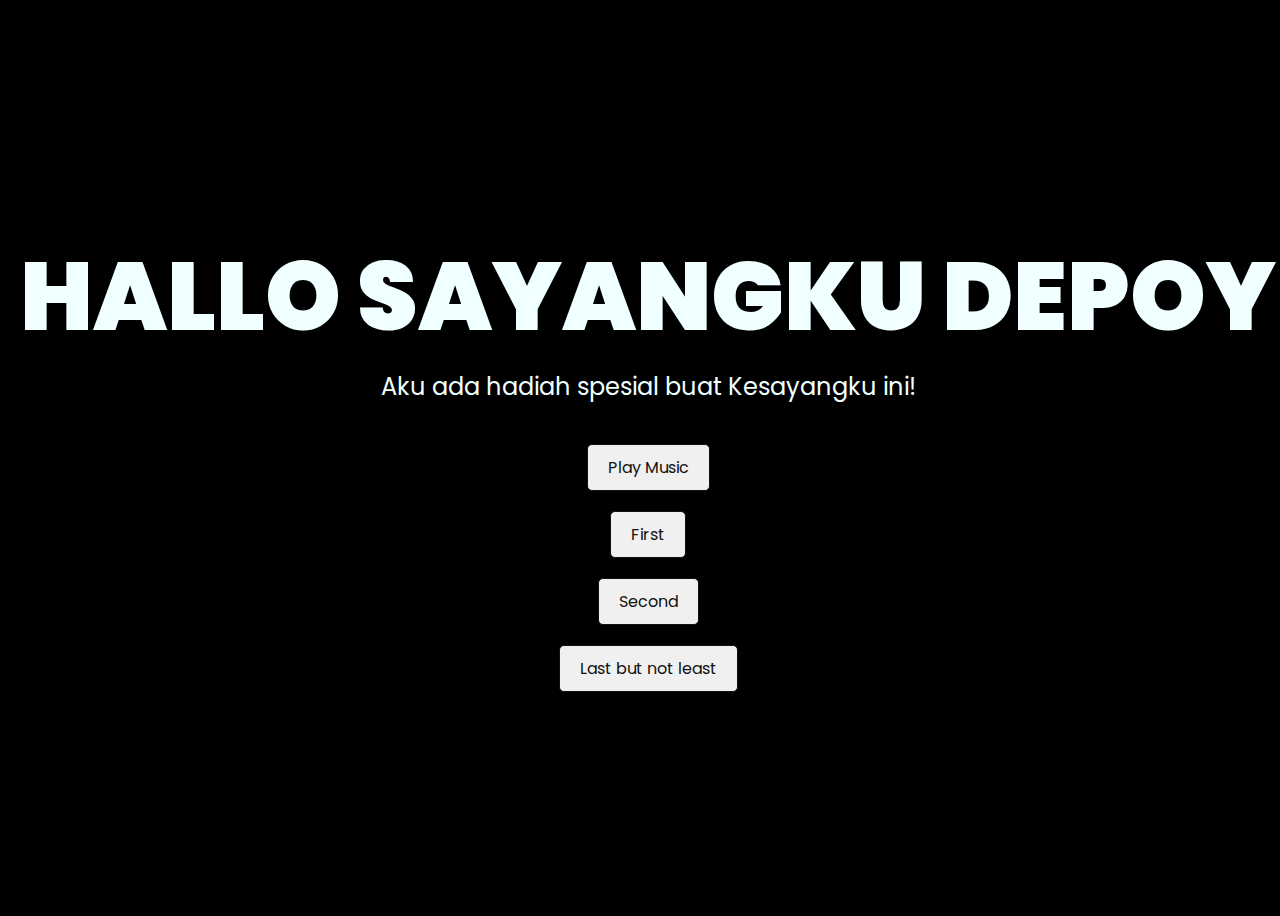
<file: kado-main/index.html>
<!DOCTYPE html>
<html lang="en">
  <head>
    <meta charset="UTF-8" />
    <meta http-equiv="X-UA-Compatible" content="IE=edge" />
    <meta name="viewport" content="width=device-width, initial-scale=1.0" />
    <link rel="stylesheet" href="css/style.css" />
    <link rel="icon" href="img/flowers.png" type="image/x-icon" />
    <title>Special Gift</title>
  </head>
  <body>
    <div class="greetings">
      <!-- silahkan menambah kata sesuai keinginan dengan <span>text...</span -->
      <span>HALLO</span>
      <span>SAYANGKU</span>
      <span>DEPOY</span>
    </div>
    <div class="description">
      <span>Aku ada hadiah spesial buat Kesayangku ini!</span>
    </div>
      <div class="button">
        <button>
            <a href="audio.html" target="_blank">Play Music</a>
        </button>
      </div>
      <div class="button">
      <button>
          <a href="Pertama.pdf" target="_blank">First</a>
      </button>
      </div>
      <div class="button">
        <button>
            <a href="two.html" target="_blank">Second</a>
        </button>
      </div>
      <div class="button">
        <button>
          <a href="flower.html">Last but not least</a>
        </button>
      </div>
  </body>

</html>
</file>
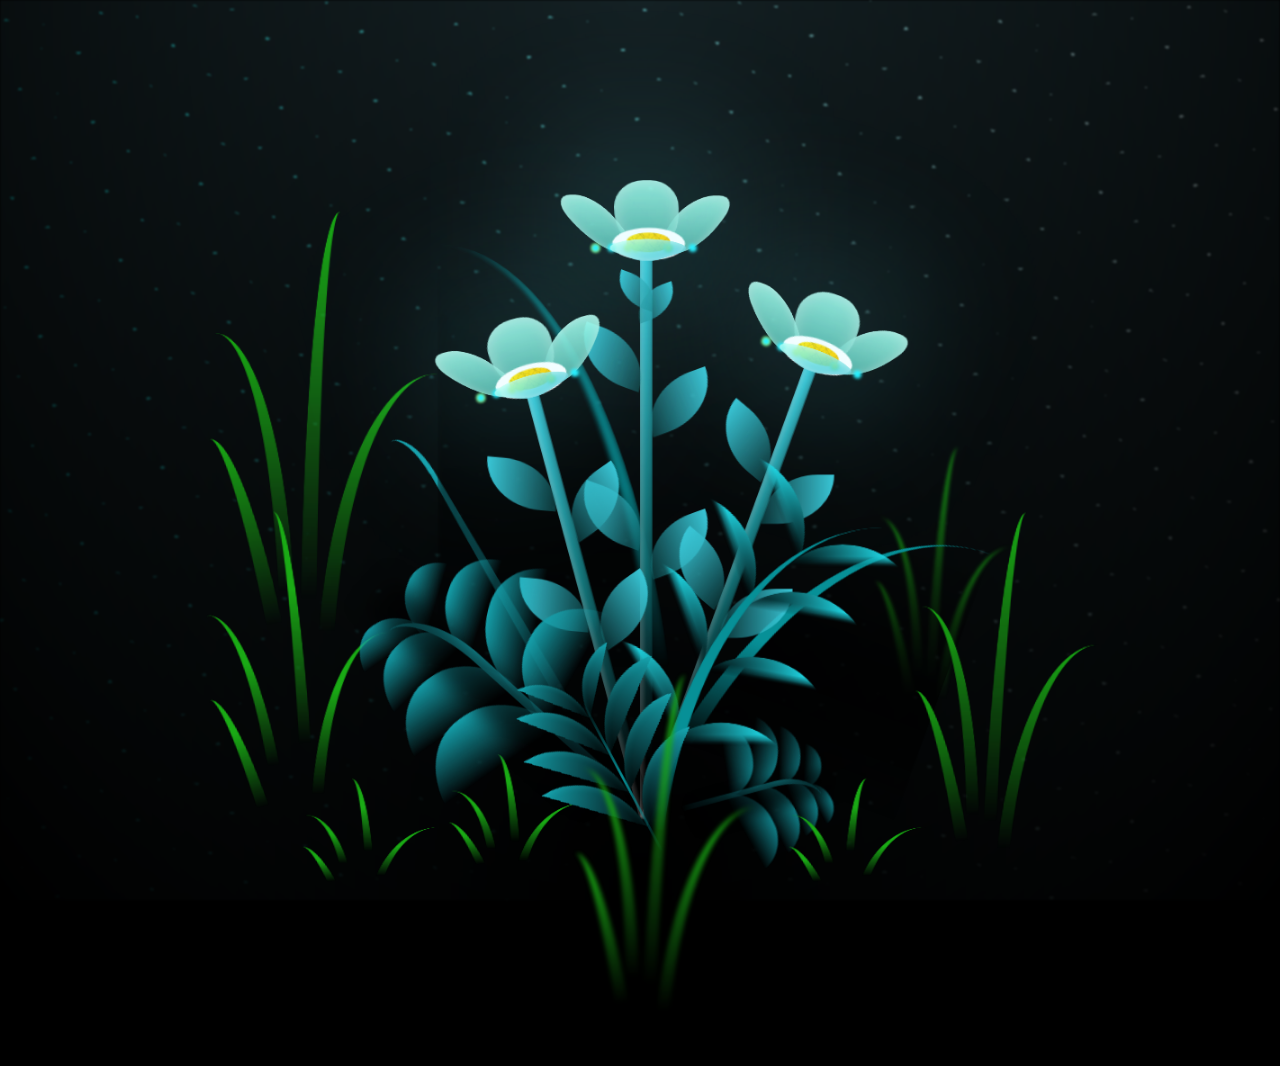
<file: kado-main/flower.html>
<!DOCTYPE html>
<html lang="en">
<head>
    <meta charset="UTF-8">
    <meta http-equiv="X-UA-Compatible" content="IE=edge">
    <meta name="viewport" content="width=device-width, initial-scale=1.0">
    <link rel="stylesheet" href="css/main.css">
    <link rel="icon" href="img/flowers.png" type="image/x-icon">
    <title>flowers</title>
</head>
<body class="container">
    <div class="night"></div>
    <div class="flowers">
      <div class="flower flower--1">
        <div class="flower__leafs flower__leafs--1">
          <div class="flower__leaf flower__leaf--1"></div>
          <div class="flower__leaf flower__leaf--2"></div>
          <div class="flower__leaf flower__leaf--3"></div>
          <div class="flower__leaf flower__leaf--4"></div>
          <div class="flower__white-circle"></div>
  
          <div class="flower__light flower__light--1"></div>
          <div class="flower__light flower__light--2"></div>
          <div class="flower__light flower__light--3"></div>
          <div class="flower__light flower__light--4"></div>
          <div class="flower__light flower__light--5"></div>
          <div class="flower__light flower__light--6"></div>
          <div class="flower__light flower__light--7"></div>
          <div class="flower__light flower__light--8"></div>
  
        </div>
        <div class="flower__line">
          <div class="flower__line__leaf flower__line__leaf--1"></div>
          <div class="flower__line__leaf flower__line__leaf--2"></div>
          <div class="flower__line__leaf flower__line__leaf--3"></div>
          <div class="flower__line__leaf flower__line__leaf--4"></div>
          <div class="flower__line__leaf flower__line__leaf--5"></div>
          <div class="flower__line__leaf flower__line__leaf--6"></div>
        </div>
      </div>
  
      <div class="flower flower--2">
        <div class="flower__leafs flower__leafs--2">
          <div class="flower__leaf flower__leaf--1"></div>
          <div class="flower__leaf flower__leaf--2"></div>
          <div class="flower__leaf flower__leaf--3"></div>
          <div class="flower__leaf flower__leaf--4"></div>
          <div class="flower__white-circle"></div>
  
          <div class="flower__light flower__light--1"></div>
          <div class="flower__light flower__light--2"></div>
          <div class="flower__light flower__light--3"></div>
          <div class="flower__light flower__light--4"></div>
          <div class="flower__light flower__light--5"></div>
          <div class="flower__light flower__light--6"></div>
          <div class="flower__light flower__light--7"></div>
          <div class="flower__light flower__light--8"></div>
  
        </div>
        <div class="flower__line">
          <div class="flower__line__leaf flower__line__leaf--1"></div>
          <div class="flower__line__leaf flower__line__leaf--2"></div>
          <div class="flower__line__leaf flower__line__leaf--3"></div>
          <div class="flower__line__leaf flower__line__leaf--4"></div>
        </div>
      </div>
  
      <div class="flower flower--3">
        <div class="flower__leafs flower__leafs--3">
          <div class="flower__leaf flower__leaf--1"></div>
          <div class="flower__leaf flower__leaf--2"></div>
          <div class="flower__leaf flower__leaf--3"></div>
          <div class="flower__leaf flower__leaf--4"></div>
          <div class="flower__white-circle"></div>
  
          <div class="flower__light flower__light--1"></div>
          <div class="flower__light flower__light--2"></div>
          <div class="flower__light flower__light--3"></div>
          <div class="flower__light flower__light--4"></div>
          <div class="flower__light flower__light--5"></div>
          <div class="flower__light flower__light--6"></div>
          <div class="flower__light flower__light--7"></div>
          <div class="flower__light flower__light--8"></div>
  
        </div>
        <div class="flower__line">
          <div class="flower__line__leaf flower__line__leaf--1"></div>
          <div class="flower__line__leaf flower__line__leaf--2"></div>
          <div class="flower__line__leaf flower__line__leaf--3"></div>
          <div class="flower__line__leaf flower__line__leaf--4"></div>
        </div>
      </div>
  
      <div class="grow-ans" style="--d:1.2s">
        <div class="flower__g-long">
          <div class="flower__g-long__top"></div>
          <div class="flower__g-long__bottom"></div>
        </div>
      </div>
  
      <div class="growing-grass">
        <div class="flower__grass flower__grass--1">
          <div class="flower__grass--top"></div>
          <div class="flower__grass--bottom"></div>
          <div class="flower__grass__leaf flower__grass__leaf--1"></div>
          <div class="flower__grass__leaf flower__grass__leaf--2"></div>
          <div class="flower__grass__leaf flower__grass__leaf--3"></div>
          <div class="flower__grass__leaf flower__grass__leaf--4"></div>
          <div class="flower__grass__leaf flower__grass__leaf--5"></div>
          <div class="flower__grass__leaf flower__grass__leaf--6"></div>
          <div class="flower__grass__leaf flower__grass__leaf--7"></div>
          <div class="flower__grass__leaf flower__grass__leaf--8"></div>
          <div class="flower__grass__overlay"></div>
        </div>
      </div>
  
      <div class="growing-grass">
        <div class="flower__grass flower__grass--2">
          <div class="flower__grass--top"></div>
          <div class="flower__grass--bottom"></div>
          <div class="flower__grass__leaf flower__grass__leaf--1"></div>
          <div class="flower__grass__leaf flower__grass__leaf--2"></div>
          <div class="flower__grass__leaf flower__grass__leaf--3"></div>
          <div class="flower__grass__leaf flower__grass__leaf--4"></div>
          <div class="flower__grass__leaf flower__grass__leaf--5"></div>
          <div class="flower__grass__leaf flower__grass__leaf--6"></div>
          <div class="flower__grass__leaf flower__grass__leaf--7"></div>
          <div class="flower__grass__leaf flower__grass__leaf--8"></div>
          <div class="flower__grass__overlay"></div>
        </div>
      </div>
  
      <div class="grow-ans" style="--d:2.4s">
        <div class="flower__g-right flower__g-right--1">
          <div class="leaf"></div>
        </div>
      </div>
  
      <div class="grow-ans" style="--d:2.8s">
        <div class="flower__g-right flower__g-right--2">
          <div class="leaf"></div>
        </div>
      </div>
  
      <div class="grow-ans" style="--d:2.8s">
        <div class="flower__g-front">
          <div class="flower__g-front__leaf-wrapper flower__g-front__leaf-wrapper--1">
            <div class="flower__g-front__leaf"></div>
          </div>
          <div class="flower__g-front__leaf-wrapper flower__g-front__leaf-wrapper--2">
            <div class="flower__g-front__leaf"></div>
          </div>
          <div class="flower__g-front__leaf-wrapper flower__g-front__leaf-wrapper--3">
            <div class="flower__g-front__leaf"></div>
          </div>
          <div class="flower__g-front__leaf-wrapper flower__g-front__leaf-wrapper--4">
            <div class="flower__g-front__leaf"></div>
          </div>
          <div class="flower__g-front__leaf-wrapper flower__g-front__leaf-wrapper--5">
            <div class="flower__g-front__leaf"></div>
          </div>
          <div class="flower__g-front__leaf-wrapper flower__g-front__leaf-wrapper--6">
            <div class="flower__g-front__leaf"></div>
          </div>
          <div class="flower__g-front__leaf-wrapper flower__g-front__leaf-wrapper--7">
            <div class="flower__g-front__leaf"></div>
          </div>
          <div class="flower__g-front__leaf-wrapper flower__g-front__leaf-wrapper--8">
            <div class="flower__g-front__leaf"></div>
          </div>
          <div class="flower__g-front__line"></div>
        </div>
      </div>
  
      <div class="grow-ans" style="--d:3.2s">
        <div class="flower__g-fr">
          <div class="leaf"></div>
          <div class="flower__g-fr__leaf flower__g-fr__leaf--1"></div>
          <div class="flower__g-fr__leaf flower__g-fr__leaf--2"></div>
          <div class="flower__g-fr__leaf flower__g-fr__leaf--3"></div>
          <div class="flower__g-fr__leaf flower__g-fr__leaf--4"></div>
          <div class="flower__g-fr__leaf flower__g-fr__leaf--5"></div>
          <div class="flower__g-fr__leaf flower__g-fr__leaf--6"></div>
          <div class="flower__g-fr__leaf flower__g-fr__leaf--7"></div>
          <div class="flower__g-fr__leaf flower__g-fr__leaf--8"></div>
        </div>
      </div>
  
      <div class="long-g long-g--0">
        <div class="grow-ans" style="--d:3s">
          <div class="leaf leaf--0"></div>
        </div>
        <div class="grow-ans" style="--d:2.2s">
          <div class="leaf leaf--1"></div>
        </div>
        <div class="grow-ans" style="--d:3.4s">
          <div class="leaf leaf--2"></div>
        </div>
        <div class="grow-ans" style="--d:3.6s">
          <div class="leaf leaf--3"></div>
        </div>
      </div>
  
      <div class="long-g long-g--1">
        <div class="grow-ans" style="--d:3.6s">
          <div class="leaf leaf--0"></div>
        </div>
        <div class="grow-ans" style="--d:3.8s">
          <div class="leaf leaf--1"></div>
        </div>
        <div class="grow-ans" style="--d:4s">
          <div class="leaf leaf--2"></div>
        </div>
        <div class="grow-ans" style="--d:4.2s">
          <div class="leaf leaf--3"></div>
        </div>
      </div>
  
      <div class="long-g long-g--2">
        <div class="grow-ans" style="--d:4s">
          <div class="leaf leaf--0"></div>
        </div>
        <div class="grow-ans" style="--d:4.2s">
          <div class="leaf leaf--1"></div>
        </div>
        <div class="grow-ans" style="--d:4.4s">
          <div class="leaf leaf--2"></div>
        </div>
        <div class="grow-ans" style="--d:4.6s">
          <div class="leaf leaf--3"></div>
        </div>
      </div>
  
      <div class="long-g long-g--3">
        <div class="grow-ans" style="--d:4s">
          <div class="leaf leaf--0"></div>
        </div>
        <div class="grow-ans" style="--d:4.2s">
          <div class="leaf leaf--1"></div>
        </div>
        <div class="grow-ans" style="--d:3s">
          <div class="leaf leaf--2"></div>
        </div>
        <div class="grow-ans" style="--d:3.6s">
          <div class="leaf leaf--3"></div>
        </div>
      </div>
  
      <div class="long-g long-g--4">
        <div class="grow-ans" style="--d:4s">
          <div class="leaf leaf--0"></div>
        </div>
        <div class="grow-ans" style="--d:4.2s">
          <div class="leaf leaf--1"></div>
        </div>
        <div class="grow-ans" style="--d:3s">
          <div class="leaf leaf--2"></div>
        </div>
        <div class="grow-ans" style="--d:3.6s">
          <div class="leaf leaf--3"></div>
        </div>
      </div>
  
      <div class="long-g long-g--5">
        <div class="grow-ans" style="--d:4s">
          <div class="leaf leaf--0"></div>
        </div>
        <div class="grow-ans" style="--d:4.2s">
          <div class="leaf leaf--1"></div>
        </div>
        <div class="grow-ans" style="--d:3s">
          <div class="leaf leaf--2"></div>
        </div>
        <div class="grow-ans" style="--d:3.6s">
          <div class="leaf leaf--3"></div>
        </div>
      </div>
  
      <div class="long-g long-g--6">
        <div class="grow-ans" style="--d:4.2s">
          <div class="leaf leaf--0"></div>
        </div>
        <div class="grow-ans" style="--d:4.4s">
          <div class="leaf leaf--1"></div>
        </div>
        <div class="grow-ans" style="--d:4.6s">
          <div class="leaf leaf--2"></div>
        </div>
        <div class="grow-ans" style="--d:4.8s">
          <div class="leaf leaf--3"></div>
        </div>
      </div>
  
      <div class="long-g long-g--7">
        <div class="grow-ans" style="--d:3s">
          <div class="leaf leaf--0"></div>
        </div>
        <div class="grow-ans" style="--d:3.2s">
          <div class="leaf leaf--1"></div>
        </div>
        <div class="grow-ans" style="--d:3.5s">
          <div class="leaf leaf--2"></div>
        </div>
        <div class="grow-ans" style="--d:3.6s">
          <div class="leaf leaf--3"></div>
        </div>
      </div>
    </div>
    <script src="main.js"></script>
  </body>
</html>
</file>
<file: kado-main/css/style.css>
@import url('https://fonts.googleapis.com/css2?family=Poppins:ital,wght@0,500;1,900&display=swap');
*{
    font-family: 'Poppins',cursive;
}
body{
    color: azure;
    width: 100%;
    height: 100vh;
    display: flex;
    flex-direction: column;
    align-items: center;
    justify-content: center;
    background-color: black;
}
.greetings{
    font-size: 6rem;
    font-weight: 900;
}
.greetings > span{
    animation: glow 2.5s ease-in-out infinite;
}
@keyframes glow {
    0%, 100% {
        color: #ff6ec7; 
        text-shadow: 0 0 12px #ff6ec7, 0 0 50px #ff6ec7, 0 0 100px #ff6ec7;
    }
    10%, 90% {
        color: #111;
        text-shadow: none;
    }
}

.greetings > span:nth-child(2){
    animation-delay: .2s ;
}
.greetings > span:nth-child(3){
    animation-delay: .4s ;
}
.greetings > span:nth-child(4){
    animation-delay: .6s;
}
.greetings > span:nth-child(5){
    animation-delay: .8s;
}

.description{
    font-size: 1.5rem;
    margin-bottom: 20px;
}

.button {
    display: flex;
    flex-direction: row; /* Atur menjadi baris (horizontal) */
    gap: 10px; /* Tambahkan ruang antara anak-anaknya */
    margin-top: 20px; /* Tambahkan margin atas agar terpisah dari description */
}

.button button {
    text-decoration: none;
    font-size: 1rem;
    color: #111;
    display: inline-block;
    padding: 10px 20px;
    border: 1px solid #111;
    background-color: #f0f0f0;
    cursor: pointer;
    transition: background-color 0.3s ease;
    border-radius: 5px;
}

.button a {
    text-decoration: none;
    font-size: 1rem;
    color: #111;
}

.button button:hover {
    background-color: #ddd;
}


@media screen and (max-width:574px){
    .greetings{
        display: block;
        font-size: 3rem;
        font-weight: 500;
        text-align: center;
    }
    .description{
        font-size: 1rem;
    }
    
    .button a{
        font-size: .5rem;
    }
}
</file>
<file: kado-main/css/main.css>
*,
*::after,
*::before {
  padding: 0;
  margin: 0;
  box-sizing: border-box;
}

:root {
  --dark-color: #000;
}

body {
  display: flex;
  align-items: flex-end;
  justify-content: center;
  min-height: 100vh;
  background-color: var(--dark-color);
  overflow: hidden;
  perspective: 1000px;
}

.night {
  position: fixed;
  left: 50%;
  top: 0;
  transform: translateX(-50%);
  width: 100%;
  height: 100%;
  filter: blur(0.1vmin);
  background-image: radial-gradient(ellipse at top, transparent 0%, var(--dark-color)), radial-gradient(ellipse at bottom, var(--dark-color), rgba(145, 233, 255, 0.2)), repeating-linear-gradient(220deg, rgb(0, 0, 0) 0px, rgb(0, 0, 0) 19px, transparent 19px, transparent 22px), repeating-linear-gradient(189deg, rgb(0, 0, 0) 0px, rgb(0, 0, 0) 19px, transparent 19px, transparent 22px), repeating-linear-gradient(148deg, rgb(0, 0, 0) 0px, rgb(0, 0, 0) 19px, transparent 19px, transparent 22px), linear-gradient(90deg, rgb(0, 255, 250), rgb(240, 240, 240));
}

.flowers {
  position: relative;
  transform: scale(0.9);
}

.flower {
  position: absolute;
  bottom: 10vmin;
  transform-origin: bottom center;
  z-index: 10;
  --fl-speed: 0.8s;
}
.flower--1 {
  -webkit-animation: moving-flower-1 4s linear infinite;
          animation: moving-flower-1 4s linear infinite;
}
.flower--1 .flower__line {
  height: 70vmin;
  -webkit-animation-delay: 0.3s;
          animation-delay: 0.3s;
}
.flower--1 .flower__line__leaf--1 {
  -webkit-animation: blooming-leaf-right var(--fl-speed) 1.6s backwards;
          animation: blooming-leaf-right var(--fl-speed) 1.6s backwards;
}
.flower--1 .flower__line__leaf--2 {
  -webkit-animation: blooming-leaf-right var(--fl-speed) 1.4s backwards;
          animation: blooming-leaf-right var(--fl-speed) 1.4s backwards;
}
.flower--1 .flower__line__leaf--3 {
  -webkit-animation: blooming-leaf-left var(--fl-speed) 1.2s backwards;
          animation: blooming-leaf-left var(--fl-speed) 1.2s backwards;
}
.flower--1 .flower__line__leaf--4 {
  -webkit-animation: blooming-leaf-left var(--fl-speed) 1s backwards;
          animation: blooming-leaf-left var(--fl-speed) 1s backwards;
}
.flower--1 .flower__line__leaf--5 {
  -webkit-animation: blooming-leaf-right var(--fl-speed) 1.8s backwards;
          animation: blooming-leaf-right var(--fl-speed) 1.8s backwards;
}
.flower--1 .flower__line__leaf--6 {
  -webkit-animation: blooming-leaf-left var(--fl-speed) 2s backwards;
          animation: blooming-leaf-left var(--fl-speed) 2s backwards;
}
.flower--2 {
  left: 50%;
  transform: rotate(20deg);
  -webkit-animation: moving-flower-2 4s linear infinite;
          animation: moving-flower-2 4s linear infinite;
}
.flower--2 .flower__line {
  height: 60vmin;
  -webkit-animation-delay: 0.6s;
          animation-delay: 0.6s;
}
.flower--2 .flower__line__leaf--1 {
  -webkit-animation: blooming-leaf-right var(--fl-speed) 1.9s backwards;
          animation: blooming-leaf-right var(--fl-speed) 1.9s backwards;
}
.flower--2 .flower__line__leaf--2 {
  -webkit-animation: blooming-leaf-right var(--fl-speed) 1.7s backwards;
          animation: blooming-leaf-right var(--fl-speed) 1.7s backwards;
}
.flower--2 .flower__line__leaf--3 {
  -webkit-animation: blooming-leaf-left var(--fl-speed) 1.5s backwards;
          animation: blooming-leaf-left var(--fl-speed) 1.5s backwards;
}
.flower--2 .flower__line__leaf--4 {
  -webkit-animation: blooming-leaf-left var(--fl-speed) 1.3s backwards;
          animation: blooming-leaf-left var(--fl-speed) 1.3s backwards;
}
.flower--3 {
  left: 50%;
  transform: rotate(-15deg);
  -webkit-animation: moving-flower-3 4s linear infinite;
          animation: moving-flower-3 4s linear infinite;
}
.flower--3 .flower__line {
  -webkit-animation-delay: 0.9s;
          animation-delay: 0.9s;
}
.flower--3 .flower__line__leaf--1 {
  -webkit-animation: blooming-leaf-right var(--fl-speed) 2.5s backwards;
          animation: blooming-leaf-right var(--fl-speed) 2.5s backwards;
}
.flower--3 .flower__line__leaf--2 {
  -webkit-animation: blooming-leaf-right var(--fl-speed) 2.3s backwards;
          animation: blooming-leaf-right var(--fl-speed) 2.3s backwards;
}
.flower--3 .flower__line__leaf--3 {
  -webkit-animation: blooming-leaf-left var(--fl-speed) 2.1s backwards;
          animation: blooming-leaf-left var(--fl-speed) 2.1s backwards;
}
.flower--3 .flower__line__leaf--4 {
  -webkit-animation: blooming-leaf-left var(--fl-speed) 1.9s backwards;
          animation: blooming-leaf-left var(--fl-speed) 1.9s backwards;
}
.flower__leafs {
  position: relative;
  -webkit-animation: blooming-flower 2s backwards;
          animation: blooming-flower 2s backwards;
}
.flower__leafs--1 {
  -webkit-animation-delay: 1.1s;
          animation-delay: 1.1s;
}
.flower__leafs--2 {
  -webkit-animation-delay: 1.4s;
          animation-delay: 1.4s;
}
.flower__leafs--3 {
  -webkit-animation-delay: 1.7s;
          animation-delay: 1.7s;
}
.flower__leafs::after {
  content: "";
  position: absolute;
  left: 0;
  top: 0;
  transform: translate(-50%, -100%);
  width: 8vmin;
  height: 8vmin;
  background-color: #6bf0ff;
  filter: blur(10vmin);
}
.flower__leaf {
  position: absolute;
  bottom: 0;
  left: 50%;
  width: 8vmin;
  height: 11vmin;
  border-radius: 51% 49% 47% 53%/44% 45% 55% 69%;
  background-color: #a7ffee;
  background-image: linear-gradient(to top, #54b8aa, #a7ffee);
  transform-origin: bottom center;
  opacity: 0.9;
  box-shadow: inset 0 0 2vmin rgba(255, 255, 255, 0.5);
}
.flower__leaf--1 {
  transform: translate(-10%, 1%) rotateY(40deg) rotateX(-50deg);
}
.flower__leaf--2 {
  transform: translate(-50%, -4%) rotateX(40deg);
}
.flower__leaf--3 {
  transform: translate(-90%, 0%) rotateY(45deg) rotateX(50deg);
}
.flower__leaf--4 {
  width: 8vmin;
  height: 8vmin;
  transform-origin: bottom left;
  border-radius: 4vmin 10vmin 4vmin 4vmin;
  transform: translate(0%, 18%) rotateX(70deg) rotate(-43deg);
  background-image: linear-gradient(to top, #39c6d6, #a7ffee);
  z-index: 1;
  opacity: 0.8;
}
.flower__white-circle {
  position: absolute;
  left: -3.5vmin;
  top: -3vmin;
  width: 9vmin;
  height: 4vmin;
  border-radius: 50%;
  background-color: #fff;
}
.flower__white-circle::after {
  content: "";
  position: absolute;
  left: 50%;
  top: 45%;
  transform: translate(-50%, -50%);
  width: 60%;
  height: 60%;
  border-radius: inherit;
  background-image: repeating-linear-gradient(135deg, rgba(0, 0, 0, 0.03) 0px, rgba(0, 0, 0, 0.03) 1px, transparent 1px, transparent 12px), repeating-linear-gradient(45deg, rgba(0, 0, 0, 0.03) 0px, rgba(0, 0, 0, 0.03) 1px, transparent 1px, transparent 12px), repeating-linear-gradient(67.5deg, rgba(0, 0, 0, 0.03) 0px, rgba(0, 0, 0, 0.03) 1px, transparent 1px, transparent 12px), repeating-linear-gradient(135deg, rgba(0, 0, 0, 0.03) 0px, rgba(0, 0, 0, 0.03) 1px, transparent 1px, transparent 12px), repeating-linear-gradient(45deg, rgba(0, 0, 0, 0.03) 0px, rgba(0, 0, 0, 0.03) 1px, transparent 1px, transparent 12px), repeating-linear-gradient(112.5deg, rgba(0, 0, 0, 0.03) 0px, rgba(0, 0, 0, 0.03) 1px, transparent 1px, transparent 12px), repeating-linear-gradient(112.5deg, rgba(0, 0, 0, 0.03) 0px, rgba(0, 0, 0, 0.03) 1px, transparent 1px, transparent 12px), repeating-linear-gradient(45deg, rgba(0, 0, 0, 0.03) 0px, rgba(0, 0, 0, 0.03) 1px, transparent 1px, transparent 12px), repeating-linear-gradient(22.5deg, rgba(0, 0, 0, 0.03) 0px, rgba(0, 0, 0, 0.03) 1px, transparent 1px, transparent 12px), repeating-linear-gradient(45deg, rgba(0, 0, 0, 0.03) 0px, rgba(0, 0, 0, 0.03) 1px, transparent 1px, transparent 12px), repeating-linear-gradient(22.5deg, rgba(0, 0, 0, 0.03) 0px, rgba(0, 0, 0, 0.03) 1px, transparent 1px, transparent 12px), repeating-linear-gradient(135deg, rgba(0, 0, 0, 0.03) 0px, rgba(0, 0, 0, 0.03) 1px, transparent 1px, transparent 12px), repeating-linear-gradient(157.5deg, rgba(0, 0, 0, 0.03) 0px, rgba(0, 0, 0, 0.03) 1px, transparent 1px, transparent 12px), repeating-linear-gradient(67.5deg, rgba(0, 0, 0, 0.03) 0px, rgba(0, 0, 0, 0.03) 1px, transparent 1px, transparent 12px), repeating-linear-gradient(67.5deg, rgba(0, 0, 0, 0.03) 0px, rgba(0, 0, 0, 0.03) 1px, transparent 1px, transparent 12px), linear-gradient(90deg, rgb(255, 235, 18), rgb(255, 206, 0));
}
.flower__line {
  height: 55vmin;
  width: 1.5vmin;
  background-image: linear-gradient(to left, rgba(0, 0, 0, 0.2), transparent, rgba(255, 255, 255, 0.2)), linear-gradient(to top, transparent 10%, #14757a, #39c6d6);
  box-shadow: inset 0 0 2px rgba(0, 0, 0, 0.5);
  -webkit-animation: grow-flower-tree 4s backwards;
          animation: grow-flower-tree 4s backwards;
}
.flower__line__leaf {
  --w: 7vmin;
  --h: calc(var(--w) + 2vmin);
  position: absolute;
  top: 20%;
  left: 90%;
  width: var(--w);
  height: var(--h);
  border-top-right-radius: var(--h);
  border-bottom-left-radius: var(--h);
  background-image: linear-gradient(to top, rgba(20, 117, 122, 0.4), #39c6d6);
}
.flower__line__leaf--1 {
  transform: rotate(70deg) rotateY(30deg);
}
.flower__line__leaf--2 {
  top: 45%;
  transform: rotate(70deg) rotateY(30deg);
}
.flower__line__leaf--3, .flower__line__leaf--4, .flower__line__leaf--6 {
  border-top-right-radius: 0;
  border-bottom-left-radius: 0;
  border-top-left-radius: var(--h);
  border-bottom-right-radius: var(--h);
  left: -460%;
  top: 12%;
  transform: rotate(-70deg) rotateY(30deg);
}
.flower__line__leaf--4 {
  top: 40%;
}
.flower__line__leaf--5 {
  top: 0;
  transform-origin: left;
  transform: rotate(70deg) rotateY(30deg) scale(0.6);
}
.flower__line__leaf--6 {
  top: -2%;
  left: -450%;
  transform-origin: right;
  transform: rotate(-70deg) rotateY(30deg) scale(0.6);
}
.flower__light {
  position: absolute;
  bottom: 0vmin;
  width: 1vmin;
  height: 1vmin;
  background-color: rgb(255, 251, 0);
  border-radius: 50%;
  filter: blur(0.2vmin);
  -webkit-animation: light-ans 4s linear infinite backwards;
          animation: light-ans 4s linear infinite backwards;
}
.flower__light:nth-child(odd) {
  background-color: #23f0ff;
}
.flower__light--1 {
  left: -2vmin;
  -webkit-animation-delay: 1s;
          animation-delay: 1s;
}
.flower__light--2 {
  left: 3vmin;
  -webkit-animation-delay: 0.5s;
          animation-delay: 0.5s;
}
.flower__light--3 {
  left: -6vmin;
  -webkit-animation-delay: 0.3s;
          animation-delay: 0.3s;
}
.flower__light--4 {
  left: 6vmin;
  -webkit-animation-delay: 0.9s;
          animation-delay: 0.9s;
}
.flower__light--5 {
  left: -1vmin;
  -webkit-animation-delay: 1.5s;
          animation-delay: 1.5s;
}
.flower__light--6 {
  left: -4vmin;
  -webkit-animation-delay: 3s;
          animation-delay: 3s;
}
.flower__light--7 {
  left: 3vmin;
  -webkit-animation-delay: 2s;
          animation-delay: 2s;
}
.flower__light--8 {
  left: -6vmin;
  -webkit-animation-delay: 3.5s;
          animation-delay: 3.5s;
}
.flower__grass {
  --c: #159faa;
  --line-w: 1.5vmin;
  position: absolute;
  bottom: 12vmin;
  left: -7vmin;
  display: flex;
  flex-direction: column;
  align-items: flex-end;
  z-index: 20;
  transform-origin: bottom center;
  transform: rotate(-48deg) rotateY(40deg);
}
.flower__grass--1 {
  -webkit-animation: moving-grass 2s linear infinite;
          animation: moving-grass 2s linear infinite;
}
.flower__grass--2 {
  left: 2vmin;
  bottom: 10vmin;
  transform: scale(0.5) rotate(75deg) rotateX(10deg) rotateY(-200deg);
  opacity: 0.8;
  z-index: 0;
  -webkit-animation: moving-grass--2 1.5s linear infinite;
          animation: moving-grass--2 1.5s linear infinite;
}
.flower__grass--top {
  width: 7vmin;
  height: 10vmin;
  border-top-right-radius: 100%;
  border-right: var(--line-w) solid var(--c);
  transform-origin: bottom center;
  transform: rotate(-2deg);
}
.flower__grass--bottom {
  margin-top: -2px;
  width: var(--line-w);
  height: 25vmin;
  background-image: linear-gradient(to top, transparent, var(--c));
}
.flower__grass__leaf {
  --size: 10vmin;
  position: absolute;
  width: calc(var(--size) * 2.1);
  height: var(--size);
  border-top-left-radius: var(--size);
  border-top-right-radius: var(--size);
  background-image: linear-gradient(to top, transparent, transparent 30%, var(--c));
  z-index: 100;
}
.flower__grass__leaf--1 {
  top: -6%;
  left: 30%;
  --size: 6vmin;
  transform: rotate(-20deg);
  -webkit-animation: growing-grass-ans--1 2s 2.6s backwards;
          animation: growing-grass-ans--1 2s 2.6s backwards;
}
@-webkit-keyframes growing-grass-ans--1 {
  0% {
    transform-origin: bottom left;
    transform: rotate(-20deg) scale(0);
  }
}
@keyframes growing-grass-ans--1 {
  0% {
    transform-origin: bottom left;
    transform: rotate(-20deg) scale(0);
  }
}
.flower__grass__leaf--2 {
  top: -5%;
  left: -110%;
  --size: 6vmin;
  transform: rotate(10deg);
  -webkit-animation: growing-grass-ans--2 2s 2.4s linear backwards;
          animation: growing-grass-ans--2 2s 2.4s linear backwards;
}
@-webkit-keyframes growing-grass-ans--2 {
  0% {
    transform-origin: bottom right;
    transform: rotate(10deg) scale(0);
  }
}
@keyframes growing-grass-ans--2 {
  0% {
    transform-origin: bottom right;
    transform: rotate(10deg) scale(0);
  }
}
.flower__grass__leaf--3 {
  top: 5%;
  left: 60%;
  --size: 8vmin;
  transform: rotate(-18deg) rotateX(-20deg);
  -webkit-animation: growing-grass-ans--3 2s 2.2s linear backwards;
          animation: growing-grass-ans--3 2s 2.2s linear backwards;
}
@-webkit-keyframes growing-grass-ans--3 {
  0% {
    transform-origin: bottom left;
    transform: rotate(-18deg) rotateX(-20deg) scale(0);
  }
}
@keyframes growing-grass-ans--3 {
  0% {
    transform-origin: bottom left;
    transform: rotate(-18deg) rotateX(-20deg) scale(0);
  }
}
.flower__grass__leaf--4 {
  top: 6%;
  left: -135%;
  --size: 8vmin;
  transform: rotate(2deg);
  -webkit-animation: growing-grass-ans--4 2s 2s linear backwards;
          animation: growing-grass-ans--4 2s 2s linear backwards;
}
@-webkit-keyframes growing-grass-ans--4 {
  0% {
    transform-origin: bottom right;
    transform: rotate(2deg) scale(0);
  }
}
@keyframes growing-grass-ans--4 {
  0% {
    transform-origin: bottom right;
    transform: rotate(2deg) scale(0);
  }
}
.flower__grass__leaf--5 {
  top: 20%;
  left: 60%;
  --size: 10vmin;
  transform: rotate(-24deg) rotateX(-20deg);
  -webkit-animation: growing-grass-ans--5 2s 1.8s linear backwards;
          animation: growing-grass-ans--5 2s 1.8s linear backwards;
}
@-webkit-keyframes growing-grass-ans--5 {
  0% {
    transform-origin: bottom left;
    transform: rotate(-24deg) rotateX(-20deg) scale(0);
  }
}
@keyframes growing-grass-ans--5 {
  0% {
    transform-origin: bottom left;
    transform: rotate(-24deg) rotateX(-20deg) scale(0);
  }
}
.flower__grass__leaf--6 {
  top: 22%;
  left: -180%;
  --size: 10vmin;
  transform: rotate(10deg);
  -webkit-animation: growing-grass-ans--6 2s 1.6s linear backwards;
          animation: growing-grass-ans--6 2s 1.6s linear backwards;
}
@-webkit-keyframes growing-grass-ans--6 {
  0% {
    transform-origin: bottom right;
    transform: rotate(10deg) scale(0);
  }
}
@keyframes growing-grass-ans--6 {
  0% {
    transform-origin: bottom right;
    transform: rotate(10deg) scale(0);
  }
}
.flower__grass__leaf--7 {
  top: 39%;
  left: 70%;
  --size: 10vmin;
  transform: rotate(-10deg);
  -webkit-animation: growing-grass-ans--7 2s 1.4s linear backwards;
          animation: growing-grass-ans--7 2s 1.4s linear backwards;
}
@-webkit-keyframes growing-grass-ans--7 {
  0% {
    transform-origin: bottom left;
    transform: rotate(-10deg) scale(0);
  }
}
@keyframes growing-grass-ans--7 {
  0% {
    transform-origin: bottom left;
    transform: rotate(-10deg) scale(0);
  }
}
.flower__grass__leaf--8 {
  top: 40%;
  left: -215%;
  --size: 11vmin;
  transform: rotate(10deg);
  -webkit-animation: growing-grass-ans--8 2s 1.2s linear backwards;
          animation: growing-grass-ans--8 2s 1.2s linear backwards;
}
@-webkit-keyframes growing-grass-ans--8 {
  0% {
    transform-origin: bottom right;
    transform: rotate(10deg) scale(0);
  }
}
@keyframes growing-grass-ans--8 {
  0% {
    transform-origin: bottom right;
    transform: rotate(10deg) scale(0);
  }
}
.flower__grass__overlay {
  position: absolute;
  top: -10%;
  right: 0%;
  width: 100%;
  height: 100%;
  background-color: rgba(0, 0, 0, 0.6);
  filter: blur(1.5vmin);
  z-index: 100;
}
.flower__g-long {
  --w: 2vmin;
  --h: 6vmin;
  --c: #159faa;
  position: absolute;
  bottom: 10vmin;
  left: -3vmin;
  transform-origin: bottom center;
  transform: rotate(-30deg) rotateY(-20deg);
  display: flex;
  flex-direction: column;
  align-items: flex-end;
  -webkit-animation: flower-g-long-ans 3s linear infinite;
          animation: flower-g-long-ans 3s linear infinite;
}
@-webkit-keyframes flower-g-long-ans {
  0%, 100% {
    transform: rotate(-30deg) rotateY(-20deg);
  }
  50% {
    transform: rotate(-32deg) rotateY(-20deg);
  }
}
@keyframes flower-g-long-ans {
  0%, 100% {
    transform: rotate(-30deg) rotateY(-20deg);
  }
  50% {
    transform: rotate(-32deg) rotateY(-20deg);
  }
}
.flower__g-long__top {
  top: calc(var(--h) * -1);
  width: calc(var(--w) + 1vmin);
  height: var(--h);
  border-top-right-radius: 100%;
  border-right: 0.7vmin solid var(--c);
  transform: translate(-0.7vmin, 1vmin);
}
.flower__g-long__bottom {
  width: var(--w);
  height: 50vmin;
  transform-origin: bottom center;
  background-image: linear-gradient(to top, transparent 30%, var(--c));
  box-shadow: inset 0 0 2px rgba(0, 0, 0, 0.5);
  -webkit-clip-path: polygon(35% 0, 65% 1%, 100% 100%, 0% 100%);
          clip-path: polygon(35% 0, 65% 1%, 100% 100%, 0% 100%);
}
.flower__g-right {
  position: absolute;
  bottom: 6vmin;
  left: -2vmin;
  transform-origin: bottom left;
  transform: rotate(20deg);
}
.flower__g-right .leaf {
  width: 30vmin;
  height: 50vmin;
  border-top-left-radius: 100%;
  border-left: 2vmin solid #079097;
  background-image: linear-gradient(to bottom, transparent, var(--dark-color) 60%);
  -webkit-mask-image: linear-gradient(to top, transparent 30%, #079097 60%);
}
.flower__g-right--1 {
  -webkit-animation: flower-g-right-ans 2.5s linear infinite;
          animation: flower-g-right-ans 2.5s linear infinite;
}
.flower__g-right--2 {
  left: 5vmin;
  transform: rotateY(-180deg);
  -webkit-animation: flower-g-right-ans--2 3s linear infinite;
          animation: flower-g-right-ans--2 3s linear infinite;
}
.flower__g-right--2 .leaf {
  height: 75vmin;
  filter: blur(0.3vmin);
  opacity: 0.8;
}
@-webkit-keyframes flower-g-right-ans {
  0%, 100% {
    transform: rotate(20deg);
  }
  50% {
    transform: rotate(24deg) rotateX(-20deg);
  }
}
@keyframes flower-g-right-ans {
  0%, 100% {
    transform: rotate(20deg);
  }
  50% {
    transform: rotate(24deg) rotateX(-20deg);
  }
}
@-webkit-keyframes flower-g-right-ans--2 {
  0%, 100% {
    transform: rotateY(-180deg) rotate(0deg) rotateX(-20deg);
  }
  50% {
    transform: rotateY(-180deg) rotate(6deg) rotateX(-20deg);
  }
}
@keyframes flower-g-right-ans--2 {
  0%, 100% {
    transform: rotateY(-180deg) rotate(0deg) rotateX(-20deg);
  }
  50% {
    transform: rotateY(-180deg) rotate(6deg) rotateX(-20deg);
  }
}
.flower__g-front {
  position: absolute;
  bottom: 6vmin;
  left: 2.5vmin;
  z-index: 100;
  transform-origin: bottom center;
  transform: rotate(-28deg) rotateY(30deg) scale(1.04);
  -webkit-animation: flower__g-front-ans 2s linear infinite;
          animation: flower__g-front-ans 2s linear infinite;
}
@-webkit-keyframes flower__g-front-ans {
  0%, 100% {
    transform: rotate(-28deg) rotateY(30deg) scale(1.04);
  }
  50% {
    transform: rotate(-35deg) rotateY(40deg) scale(1.04);
  }
}
@keyframes flower__g-front-ans {
  0%, 100% {
    transform: rotate(-28deg) rotateY(30deg) scale(1.04);
  }
  50% {
    transform: rotate(-35deg) rotateY(40deg) scale(1.04);
  }
}
.flower__g-front__line {
  width: 0.3vmin;
  height: 20vmin;
  background-image: linear-gradient(to top, transparent, #079097, transparent 100%);
  position: relative;
}
.flower__g-front__leaf-wrapper {
  position: absolute;
  top: 0;
  left: 0;
  transform-origin: bottom left;
  transform: rotate(10deg);
}
.flower__g-front__leaf-wrapper:nth-child(even) {
  left: 0vmin;
  transform: rotateY(-180deg) rotate(5deg);
  -webkit-animation: flower__g-front__leaf-left-ans 1s ease-in backwards;
          animation: flower__g-front__leaf-left-ans 1s ease-in backwards;
}
.flower__g-front__leaf-wrapper:nth-child(odd) {
  -webkit-animation: flower__g-front__leaf-ans 1s ease-in backwards;
          animation: flower__g-front__leaf-ans 1s ease-in backwards;
}
.flower__g-front__leaf-wrapper--1 {
  top: -8vmin;
  transform: scale(0.7);
  -webkit-animation: flower__g-front__leaf-ans 1s 5.5s ease-in backwards !important;
          animation: flower__g-front__leaf-ans 1s 5.5s ease-in backwards !important;
}
.flower__g-front__leaf-wrapper--2 {
  top: -8vmin;
  transform: rotateY(-180deg) scale(0.7) !important;
  -webkit-animation: flower__g-front__leaf-left-ans-2 1s 4.6s ease-in backwards !important;
          animation: flower__g-front__leaf-left-ans-2 1s 4.6s ease-in backwards !important;
}
.flower__g-front__leaf-wrapper--3 {
  top: -3vmin;
  -webkit-animation: flower__g-front__leaf-ans 1s 4.6s ease-in backwards;
          animation: flower__g-front__leaf-ans 1s 4.6s ease-in backwards;
}
.flower__g-front__leaf-wrapper--4 {
  top: -3vmin;
  transform: rotateY(-180deg) scale(0.9) !important;
  -webkit-animation: flower__g-front__leaf-left-ans-2 1s 4.6s ease-in backwards !important;
          animation: flower__g-front__leaf-left-ans-2 1s 4.6s ease-in backwards !important;
}
@-webkit-keyframes flower__g-front__leaf-left-ans-2 {
  0% {
    transform: rotateY(-180deg) scale(0);
  }
}
@keyframes flower__g-front__leaf-left-ans-2 {
  0% {
    transform: rotateY(-180deg) scale(0);
  }
}
.flower__g-front__leaf-wrapper--5, .flower__g-front__leaf-wrapper--6 {
  top: 2vmin;
}
.flower__g-front__leaf-wrapper--7, .flower__g-front__leaf-wrapper--8 {
  top: 6.5vmin;
}
.flower__g-front__leaf-wrapper--2 {
  -webkit-animation-delay: 5.2s !important;
          animation-delay: 5.2s !important;
}
.flower__g-front__leaf-wrapper--3 {
  -webkit-animation-delay: 4.9s !important;
          animation-delay: 4.9s !important;
}
.flower__g-front__leaf-wrapper--5 {
  -webkit-animation-delay: 4.3s !important;
          animation-delay: 4.3s !important;
}
.flower__g-front__leaf-wrapper--6 {
  -webkit-animation-delay: 4.1s !important;
          animation-delay: 4.1s !important;
}
.flower__g-front__leaf-wrapper--7 {
  -webkit-animation-delay: 3.8s !important;
          animation-delay: 3.8s !important;
}
.flower__g-front__leaf-wrapper--8 {
  -webkit-animation-delay: 3.5s !important;
          animation-delay: 3.5s !important;
}
@-webkit-keyframes flower__g-front__leaf-ans {
  0% {
    transform: rotate(10deg) scale(0);
  }
}
@keyframes flower__g-front__leaf-ans {
  0% {
    transform: rotate(10deg) scale(0);
  }
}
@-webkit-keyframes flower__g-front__leaf-left-ans {
  0% {
    transform: rotateY(-180deg) rotate(5deg) scale(0);
  }
}
@keyframes flower__g-front__leaf-left-ans {
  0% {
    transform: rotateY(-180deg) rotate(5deg) scale(0);
  }
}
.flower__g-front__leaf {
  width: 10vmin;
  height: 10vmin;
  border-radius: 100% 0% 0% 100%/100% 100% 0% 0%;
  box-shadow: inset 0 2px 1vmin hsla(184deg, 97%, 58%, 0.2);
  background-image: linear-gradient(to bottom left, transparent, var(--dark-color)), linear-gradient(to bottom right, #159faa 50%, transparent 50%, transparent);
  -webkit-mask-image: linear-gradient(to bottom right, #159faa 50%, transparent 50%, transparent);
  mask-image: linear-gradient(to bottom right, #159faa 50%, transparent 50%, transparent);
}
.flower__g-fr {
  position: absolute;
  bottom: -4vmin;
  left: vmin;
  transform-origin: bottom left;
  z-index: 10;
  -webkit-animation: flower__g-fr-ans 2s linear infinite;
          animation: flower__g-fr-ans 2s linear infinite;
}
@-webkit-keyframes flower__g-fr-ans {
  0%, 100% {
    transform: rotate(2deg);
  }
  50% {
    transform: rotate(4deg);
  }
}
@keyframes flower__g-fr-ans {
  0%, 100% {
    transform: rotate(2deg);
  }
  50% {
    transform: rotate(4deg);
  }
}
.flower__g-fr .leaf {
  width: 30vmin;
  height: 50vmin;
  border-top-left-radius: 100%;
  border-left: 2vmin solid #079097;
  -webkit-mask-image: linear-gradient(to top, transparent 25%, #079097 50%);
  position: relative;
  z-index: 1;
}
.flower__g-fr__leaf {
  position: absolute;
  top: 0;
  left: 0;
  width: 10vmin;
  height: 10vmin;
  border-radius: 100% 0% 0% 100%/100% 100% 0% 0%;
  box-shadow: inset 0 2px 1vmin hsla(184deg, 97%, 58%, 0.2);
  background-image: linear-gradient(to bottom left, transparent, var(--dark-color) 98%), linear-gradient(to bottom right, #23f0ff 45%, transparent 50%, transparent);
  -webkit-mask-image: linear-gradient(135deg, #159faa 40%, transparent 50%, transparent);
}
.flower__g-fr__leaf--1 {
  left: 20vmin;
  transform: rotate(45deg);
  -webkit-animation: flower__g-fr-leaft-ans-1 0.5s 5.2s linear backwards;
          animation: flower__g-fr-leaft-ans-1 0.5s 5.2s linear backwards;
}
@-webkit-keyframes flower__g-fr-leaft-ans-1 {
  0% {
    transform-origin: left;
    transform: rotate(45deg) scale(0);
  }
}
@keyframes flower__g-fr-leaft-ans-1 {
  0% {
    transform-origin: left;
    transform: rotate(45deg) scale(0);
  }
}
.flower__g-fr__leaf--2 {
  left: 12vmin;
  top: -7vmin;
  transform: rotate(25deg) rotateY(-180deg);
  -webkit-animation: flower__g-fr-leaft-ans-6 0.5s 5s linear backwards;
          animation: flower__g-fr-leaft-ans-6 0.5s 5s linear backwards;
}
.flower__g-fr__leaf--3 {
  left: 15vmin;
  top: 6vmin;
  transform: rotate(55deg);
  -webkit-animation: flower__g-fr-leaft-ans-5 0.5s 4.8s linear backwards;
          animation: flower__g-fr-leaft-ans-5 0.5s 4.8s linear backwards;
}
.flower__g-fr__leaf--4 {
  left: 6vmin;
  top: -2vmin;
  transform: rotate(25deg) rotateY(-180deg);
  -webkit-animation: flower__g-fr-leaft-ans-6 0.5s 4.6s linear backwards;
          animation: flower__g-fr-leaft-ans-6 0.5s 4.6s linear backwards;
}
.flower__g-fr__leaf--5 {
  left: 10vmin;
  top: 14vmin;
  transform: rotate(55deg);
  -webkit-animation: flower__g-fr-leaft-ans-5 0.5s 4.4s linear backwards;
          animation: flower__g-fr-leaft-ans-5 0.5s 4.4s linear backwards;
}
@-webkit-keyframes flower__g-fr-leaft-ans-5 {
  0% {
    transform-origin: left;
    transform: rotate(55deg) scale(0);
  }
}
@keyframes flower__g-fr-leaft-ans-5 {
  0% {
    transform-origin: left;
    transform: rotate(55deg) scale(0);
  }
}
.flower__g-fr__leaf--6 {
  left: 0vmin;
  top: 6vmin;
  transform: rotate(25deg) rotateY(-180deg);
  -webkit-animation: flower__g-fr-leaft-ans-6 0.5s 4.2s linear backwards;
          animation: flower__g-fr-leaft-ans-6 0.5s 4.2s linear backwards;
}
@-webkit-keyframes flower__g-fr-leaft-ans-6 {
  0% {
    transform-origin: right;
    transform: rotate(25deg) rotateY(-180deg) scale(0);
  }
}
@keyframes flower__g-fr-leaft-ans-6 {
  0% {
    transform-origin: right;
    transform: rotate(25deg) rotateY(-180deg) scale(0);
  }
}
.flower__g-fr__leaf--7 {
  left: 5vmin;
  top: 22vmin;
  transform: rotate(45deg);
  -webkit-animation: flower__g-fr-leaft-ans-7 0.5s 4s linear backwards;
          animation: flower__g-fr-leaft-ans-7 0.5s 4s linear backwards;
}
@-webkit-keyframes flower__g-fr-leaft-ans-7 {
  0% {
    transform-origin: left;
    transform: rotate(45deg) scale(0);
  }
}
@keyframes flower__g-fr-leaft-ans-7 {
  0% {
    transform-origin: left;
    transform: rotate(45deg) scale(0);
  }
}
.flower__g-fr__leaf--8 {
  left: -4vmin;
  top: 15vmin;
  transform: rotate(15deg) rotateY(-180deg);
  -webkit-animation: flower__g-fr-leaft-ans-8 0.5s 3.8s linear backwards;
          animation: flower__g-fr-leaft-ans-8 0.5s 3.8s linear backwards;
}
@-webkit-keyframes flower__g-fr-leaft-ans-8 {
  0% {
    transform-origin: right;
    transform: rotate(15deg) rotateY(-180deg) scale(0);
  }
}
@keyframes flower__g-fr-leaft-ans-8 {
  0% {
    transform-origin: right;
    transform: rotate(15deg) rotateY(-180deg) scale(0);
  }
}

.long-g {
  position: absolute;
  bottom: 25vmin;
  left: -42vmin;
  transform-origin: bottom left;
}
.long-g--1 {
  bottom: 0vmin;
  transform: scale(0.8) rotate(-5deg);
}
.long-g--1 .leaf {
  -webkit-mask-image: linear-gradient(to top, transparent 40%, #079097 80%) !important;
}
.long-g--1 .leaf--1 {
  --w: 5vmin;
  --h: 60vmin;
  left: -2vmin;
  transform: rotate(3deg) rotateY(-180deg);
}
.long-g--2, .long-g--3 {
  bottom: -3vmin;
  left: -35vmin;
  transform-origin: center;
  transform: scale(0.6) rotateX(60deg);
}
.long-g--2 .leaf, .long-g--3 .leaf {
  -webkit-mask-image: linear-gradient(to top, transparent 50%, #079097 80%) !important;
}
.long-g--2 .leaf--1, .long-g--3 .leaf--1 {
  left: -1vmin;
  transform: rotateY(-180deg);
}
.long-g--3 {
  left: -17vmin;
  bottom: 0vmin;
}
.long-g--3 .leaf {
  -webkit-mask-image: linear-gradient(to top, transparent 40%, #079097 80%) !important;
}
.long-g--4 {
  left: 25vmin;
  bottom: -3vmin;
  transform-origin: center;
  transform: scale(0.6) rotateX(60deg);
}
.long-g--4 .leaf {
  -webkit-mask-image: linear-gradient(to top, transparent 50%, #079097 80%) !important;
}
.long-g--5 {
  left: 42vmin;
  bottom: 0vmin;
  transform: scale(0.8) rotate(2deg);
}
.long-g--6 {
  left: 0vmin;
  bottom: -20vmin;
  z-index: 100;
  filter: blur(0.3vmin);
  transform: scale(0.8) rotate(2deg);
}
.long-g--7 {
  left: 35vmin;
  bottom: 20vmin;
  z-index: -1;
  filter: blur(0.3vmin);
  transform: scale(0.6) rotate(2deg);
  opacity: 0.7;
}
.long-g .leaf {
  --w: 15vmin;
  --h: 40vmin;
  --c: #1aaa15;
  position: absolute;
  bottom: 0;
  width: var(--w);
  height: var(--h);
  border-top-left-radius: 100%;
  border-left: 2vmin solid var(--c);
  -webkit-mask-image: linear-gradient(to top, transparent 20%, var(--dark-color));
  transform-origin: bottom center;
}
.long-g .leaf--0 {
  left: 2vmin;
  -webkit-animation: leaf-ans-1 4s linear infinite;
          animation: leaf-ans-1 4s linear infinite;
}
.long-g .leaf--1 {
  --w: 5vmin;
  --h: 60vmin;
  -webkit-animation: leaf-ans-1 4s linear infinite;
          animation: leaf-ans-1 4s linear infinite;
}
.long-g .leaf--2 {
  --w: 10vmin;
  --h: 40vmin;
  left: -0.5vmin;
  bottom: 5vmin;
  transform-origin: bottom left;
  transform: rotateY(-180deg);
  -webkit-animation: leaf-ans-2 3s linear infinite;
          animation: leaf-ans-2 3s linear infinite;
}
.long-g .leaf--3 {
  --w: 5vmin;
  --h: 30vmin;
  left: -1vmin;
  bottom: 3.2vmin;
  transform-origin: bottom left;
  transform: rotate(-10deg) rotateY(-180deg);
  -webkit-animation: leaf-ans-3 3s linear infinite;
          animation: leaf-ans-3 3s linear infinite;
}

@-webkit-keyframes leaf-ans-1 {
  0%, 100% {
    transform: rotate(-5deg) scale(1);
  }
  50% {
    transform: rotate(5deg) scale(1.1);
  }
}

@keyframes leaf-ans-1 {
  0%, 100% {
    transform: rotate(-5deg) scale(1);
  }
  50% {
    transform: rotate(5deg) scale(1.1);
  }
}
@-webkit-keyframes leaf-ans-2 {
  0%, 100% {
    transform: rotateY(-180deg) rotate(5deg);
  }
  50% {
    transform: rotateY(-180deg) rotate(0deg) scale(1.1);
  }
}
@keyframes leaf-ans-2 {
  0%, 100% {
    transform: rotateY(-180deg) rotate(5deg);
  }
  50% {
    transform: rotateY(-180deg) rotate(0deg) scale(1.1);
  }
}
@-webkit-keyframes leaf-ans-3 {
  0%, 100% {
    transform: rotate(-10deg) rotateY(-180deg);
  }
  50% {
    transform: rotate(-20deg) rotateY(-180deg);
  }
}
@keyframes leaf-ans-3 {
  0%, 100% {
    transform: rotate(-10deg) rotateY(-180deg);
  }
  50% {
    transform: rotate(-20deg) rotateY(-180deg);
  }
}
.grow-ans {
  -webkit-animation: grow-ans 2s var(--d) backwards;
          animation: grow-ans 2s var(--d) backwards;
}

@-webkit-keyframes grow-ans {
  0% {
    transform: scale(0);
    opacity: 0;
  }
}

@keyframes grow-ans {
  0% {
    transform: scale(0);
    opacity: 0;
  }
}
@-webkit-keyframes light-ans {
  0% {
    opacity: 0;
    transform: translateY(0vmin);
  }
  25% {
    opacity: 1;
    transform: translateY(-5vmin) translateX(-2vmin);
  }
  50% {
    opacity: 1;
    transform: translateY(-15vmin) translateX(2vmin);
    filter: blur(0.2vmin);
  }
  75% {
    transform: translateY(-20vmin) translateX(-2vmin);
    filter: blur(0.2vmin);
  }
  100% {
    transform: translateY(-30vmin);
    opacity: 0;
    filter: blur(1vmin);
  }
}
@keyframes light-ans {
  0% {
    opacity: 0;
    transform: translateY(0vmin);
  }
  25% {
    opacity: 1;
    transform: translateY(-5vmin) translateX(-2vmin);
  }
  50% {
    opacity: 1;
    transform: translateY(-15vmin) translateX(2vmin);
    filter: blur(0.2vmin);
  }
  75% {
    transform: translateY(-20vmin) translateX(-2vmin);
    filter: blur(0.2vmin);
  }
  100% {
    transform: translateY(-30vmin);
    opacity: 0;
    filter: blur(1vmin);
  }
}
@-webkit-keyframes moving-flower-1 {
  0%, 100% {
    transform: rotate(2deg);
  }
  50% {
    transform: rotate(-2deg);
  }
}
@keyframes moving-flower-1 {
  0%, 100% {
    transform: rotate(2deg);
  }
  50% {
    transform: rotate(-2deg);
  }
}
@-webkit-keyframes moving-flower-2 {
  0%, 100% {
    transform: rotate(18deg);
  }
  50% {
    transform: rotate(14deg);
  }
}
@keyframes moving-flower-2 {
  0%, 100% {
    transform: rotate(18deg);
  }
  50% {
    transform: rotate(14deg);
  }
}
@-webkit-keyframes moving-flower-3 {
  0%, 100% {
    transform: rotate(-18deg);
  }
  50% {
    transform: rotate(-20deg) rotateY(-10deg);
  }
}
@keyframes moving-flower-3 {
  0%, 100% {
    transform: rotate(-18deg);
  }
  50% {
    transform: rotate(-20deg) rotateY(-10deg);
  }
}
@-webkit-keyframes blooming-leaf-right {
  0% {
    transform-origin: left;
    transform: rotate(70deg) rotateY(30deg) scale(0);
  }
}
@keyframes blooming-leaf-right {
  0% {
    transform-origin: left;
    transform: rotate(70deg) rotateY(30deg) scale(0);
  }
}
@-webkit-keyframes blooming-leaf-left {
  0% {
    transform-origin: right;
    transform: rotate(-70deg) rotateY(30deg) scale(0);
  }
}
@keyframes blooming-leaf-left {
  0% {
    transform-origin: right;
    transform: rotate(-70deg) rotateY(30deg) scale(0);
  }
}
@-webkit-keyframes grow-flower-tree {
  0% {
    height: 0;
    border-radius: 1vmin;
  }
}
@keyframes grow-flower-tree {
  0% {
    height: 0;
    border-radius: 1vmin;
  }
}
@-webkit-keyframes blooming-flower {
  0% {
    transform: scale(0);
  }
}
@keyframes blooming-flower {
  0% {
    transform: scale(0);
  }
}
@-webkit-keyframes moving-grass {
  0%, 100% {
    transform: rotate(-48deg) rotateY(40deg);
  }
  50% {
    transform: rotate(-50deg) rotateY(40deg);
  }
}
@keyframes moving-grass {
  0%, 100% {
    transform: rotate(-48deg) rotateY(40deg);
  }
  50% {
    transform: rotate(-50deg) rotateY(40deg);
  }
}
@-webkit-keyframes moving-grass--2 {
  0%, 100% {
    transform: scale(0.5) rotate(75deg) rotateX(10deg) rotateY(-200deg);
  }
  50% {
    transform: scale(0.5) rotate(79deg) rotateX(10deg) rotateY(-200deg);
  }
}
@keyframes moving-grass--2 {
  0%, 100% {
    transform: scale(0.5) rotate(75deg) rotateX(10deg) rotateY(-200deg);
  }
  50% {
    transform: scale(0.5) rotate(79deg) rotateX(10deg) rotateY(-200deg);
  }
}
.growing-grass {
  -webkit-animation: growing-grass-ans 1s 2s backwards;
          animation: growing-grass-ans 1s 2s backwards;
}

@-webkit-keyframes growing-grass-ans {
  0% {
    transform: scale(0);
  }
}

@keyframes growing-grass-ans {
  0% {
    transform: scale(0);
  }
}
.container * {
  -webkit-animation-play-state: paused !important;
          animation-play-state: paused !important;
}/*# sourceMappingURL=main.css.map */
</file>
